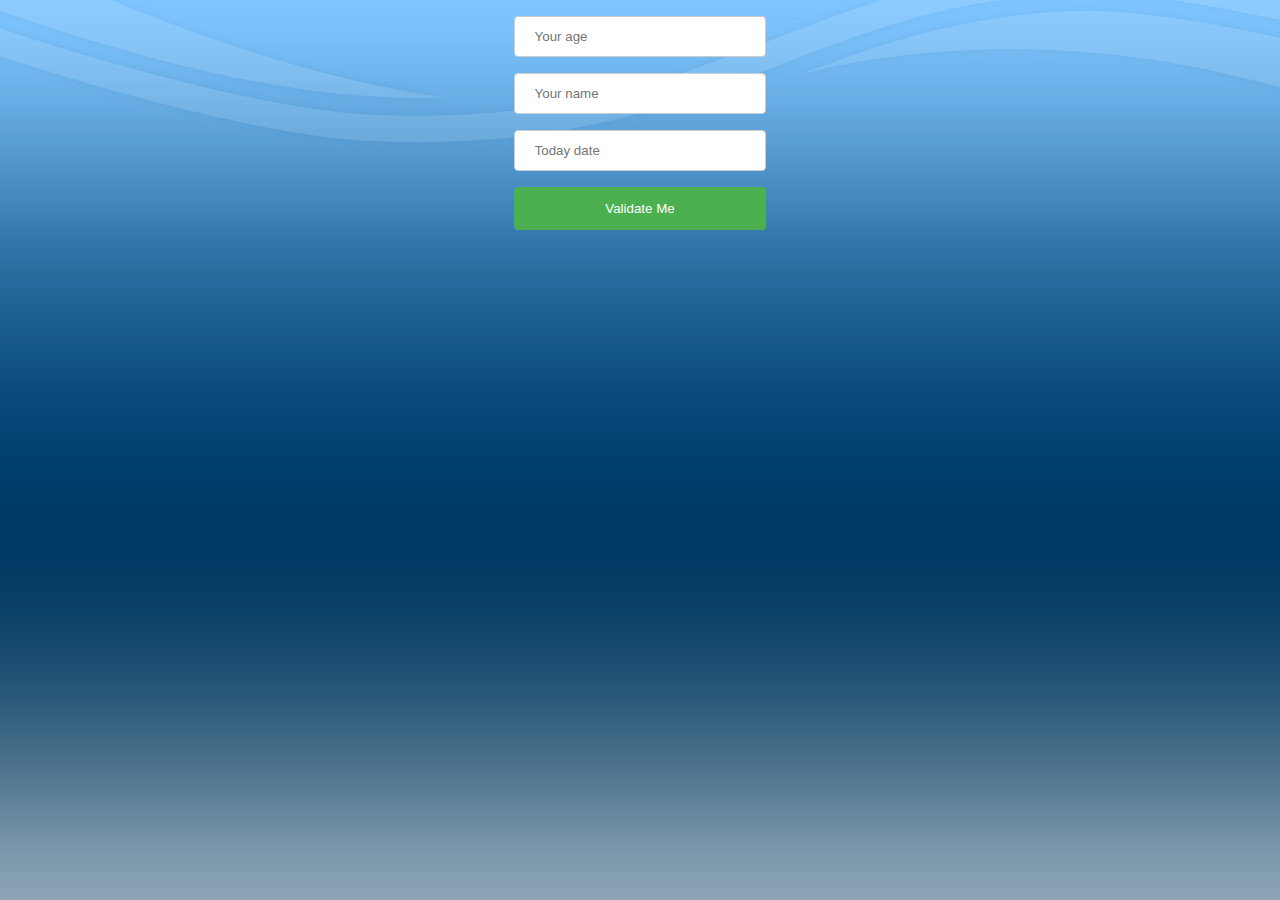
<file: Task#1/index.html>
<!DOCTYPE html>
<html lang="en">
<head>
    <meta charset="UTF-8">
    <title>Title</title>
    <link rel="stylesheet" href="style.css">
</head>
<body>

<script type="text/javascript" src="script.js"></script>

</body>
</html>
</file>
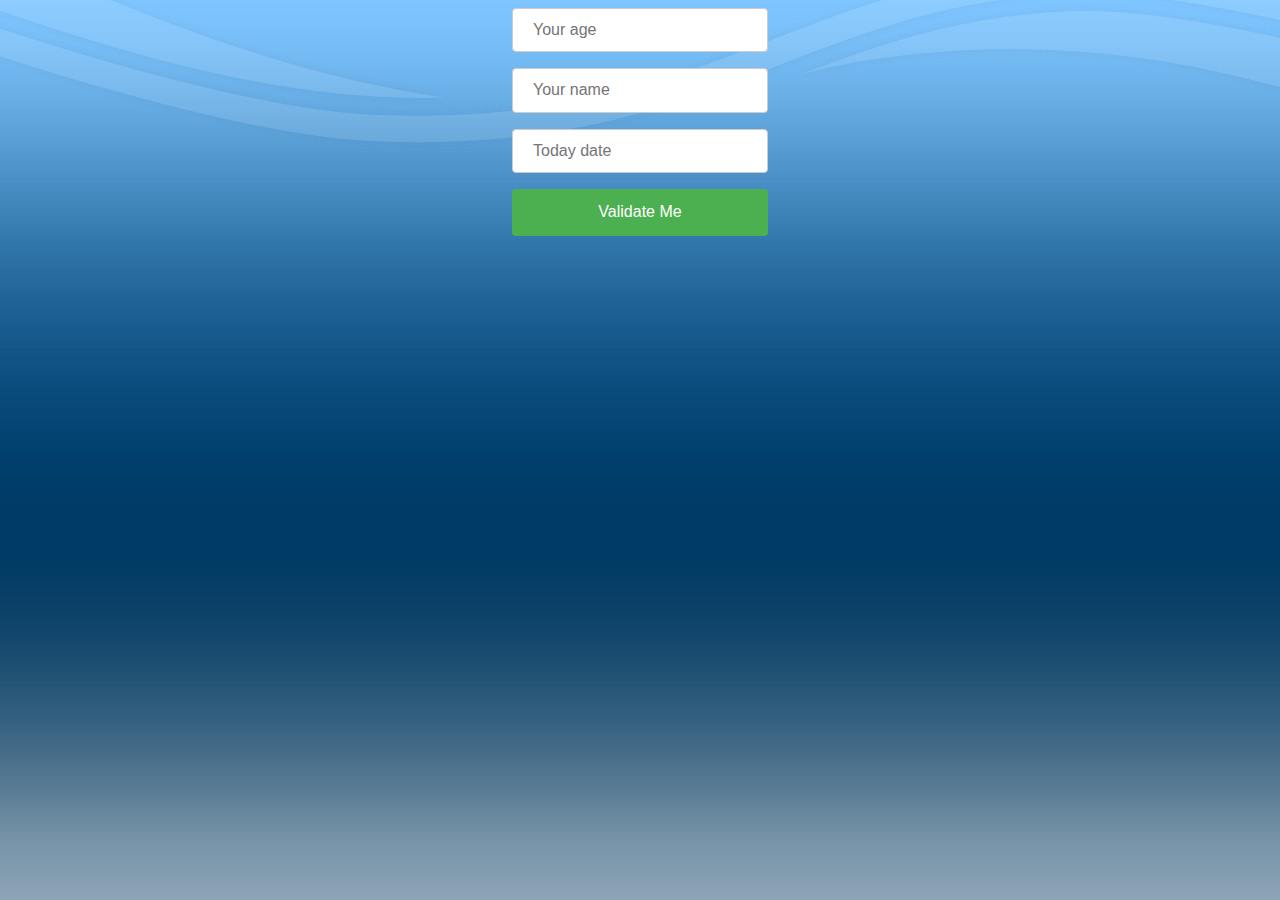
<file: Task1/index.html>
<!DOCTYPE html>
<html lang="en">
<head>
    <meta charset="UTF-8">
    <title>Task1_DOM_BOM_HW</title>
    <link rel="stylesheet" href="styles/style.css">
    <link rel="stylesheet" href="styles/normalize.css">
</head>
<body>

<script src="script.js"></script>
</body>
</html>
</file>
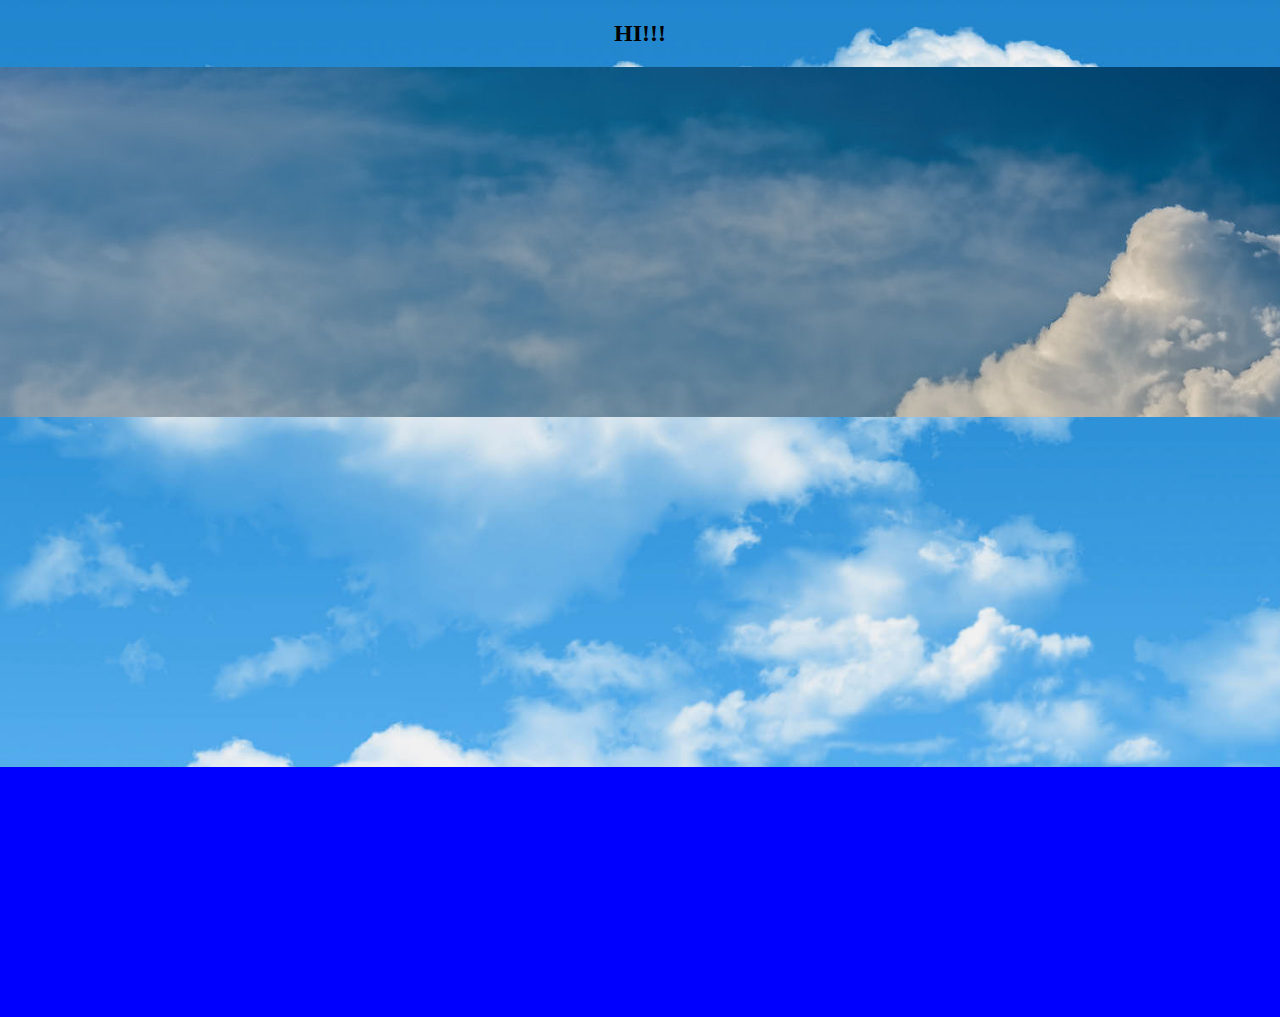
<file: Task2/index.html>
<!DOCTYPE html>
<html lang="en">
<head>
    <meta charset="UTF-8">
    <title>Parallax</title>
    <link rel="stylesheet" href="styles/style.css">
    <link rel="stylesheet" href="styles/normalize.css">
</head>
<body>
<h2>HI!!!</h2>

<div id="parallax">
    <h1>parallax</h1>
</div>

<div id="content1"></div>
<div id="content2"></div>

<script src="https://cdnjs.cloudflare.com/ajax/libs/jquery/3.2.1/jquery.js" ></script>
<script src="script.js"></script>

</body>
</html>
</file>
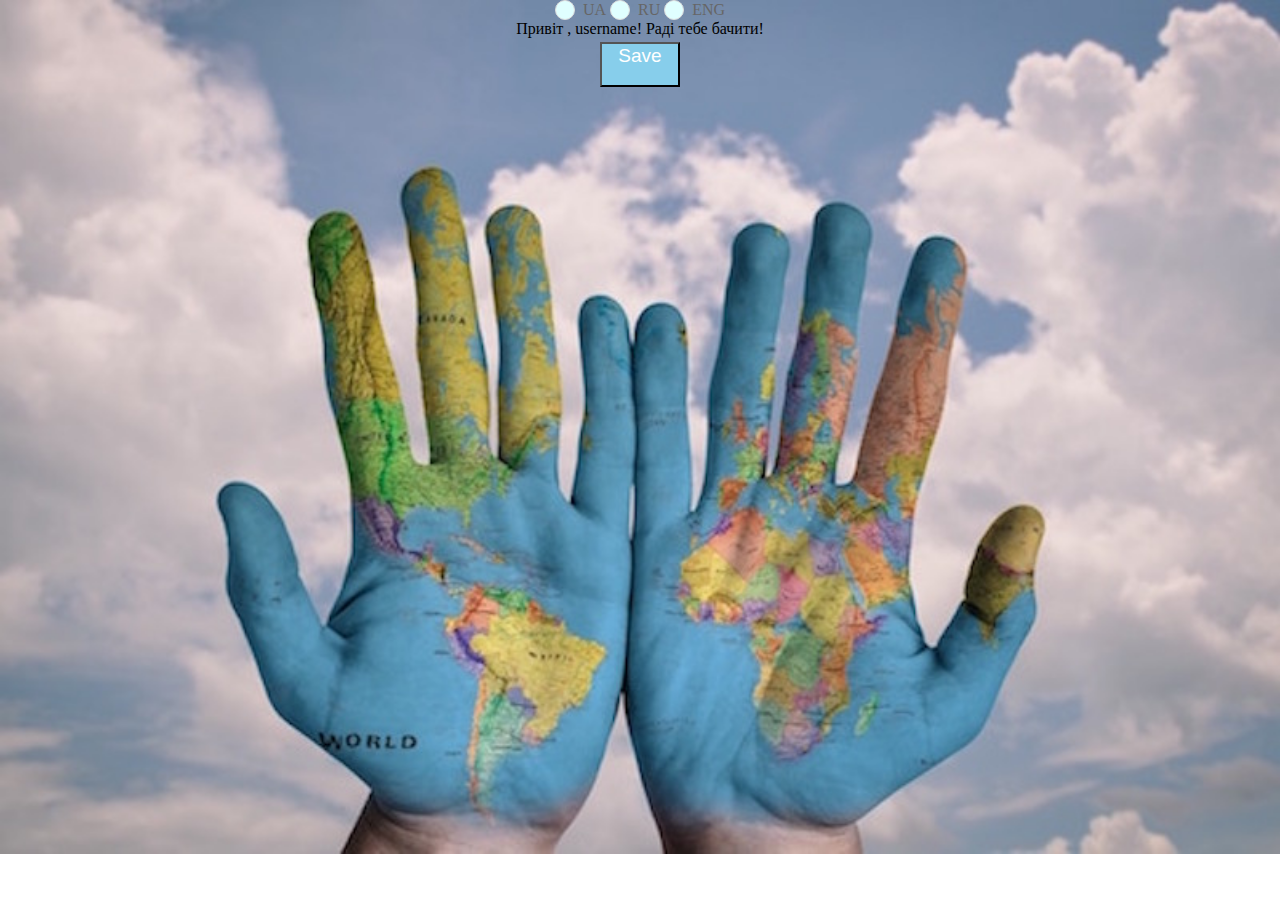
<file: Task4/index.html>
<!DOCTYPE html>
<html lang="en" xmlns="http://www.w3.org/1999/html">
<head>
    <meta charset="utf-8">
    <title>Task4_localization</title>
    <link rel="stylesheet" href="styles/style.css">
    <link rel="stylesheet" href="styles/normalize.css">
</head>
<body onload="execute()" >

<div id="languages">
    <input id ='ua' type="radio" name="lang" data-language="ua">
    <label for="ua">UA</label>

        <input id="ru" type="radio" name="lang" data-language="ru">
    <label for="ru">RU</label>

    <input id="eng" type="radio" name="lang" data-language="eng">
    <label for="eng">ENG</label>
</div>

<div id="welcome-message">
    <span class="lang lang-ua">Привіт</span>
    <span class="lang lang-ru">Привет</span>
    <span class="lang lang-eng">Hello</span> , username!

    <span class="lang lang-ua">Раді тебе бачити!</span>
    <span class="lang lang-ru">Рады тебя видеть!</span>
    <span class="lang lang-eng">Glad to see you!</span>
</div>
<button class="button button_shadow" id="save">Save</button>
<script src ="script1.js"></script>
</body>
</html>
</file>
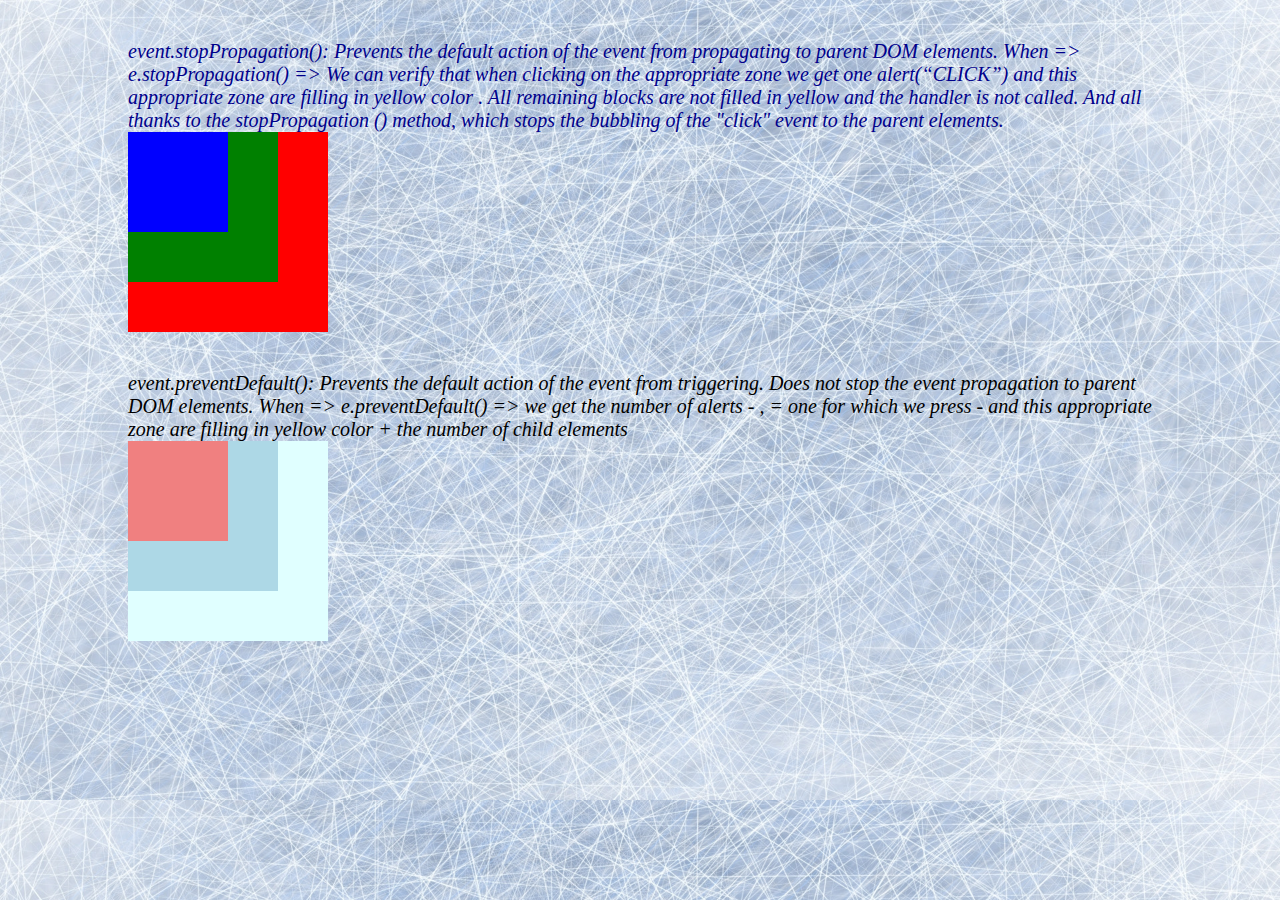
<file: Task5/index.html>
<!DOCTYPE html>
<html lang="en">
<head>
    <meta charset="UTF-8">
    <title>Task#5_Dom_BOM</title>
    <link rel="stylesheet" href="styles/style.css">
    <link rel="stylesheet" href="styles/normalize.css">
</head>
<div class="container1">
    <div> event.stopPropagation(): Prevents the default action of the event from propagating to parent DOM elements.
        When  => e.stopPropagation() => We can verify that when clicking on the appropriate zone  we get one
        alert(“CLICK”) and this appropriate zone are filling in yellow color . All remaining
        blocks are not filled in yellow  and the handler is not called. And all thanks to the
        stopPropagation () method, which stops the bubbling of the "click" event to the parent elements.
    </div>
    <div id="box1" class="box">
        <div id="box2" class="box">
            <div id="box3" class="box">
            </div>
        </div>
    </div>
</div>
<div class="container2">
    <div>event.preventDefault(): Prevents the default action of the event from triggering.
        Does not stop the event propagation to parent DOM elements.
        When => e.preventDefault() => we get the number of alerts - , = one for which we
        press - and this appropriate zone are filling in yellow color  + the number of child elements
    </div>
    <div id="box11" class="box">
        <div id="box22" class="box">
            <div id="box33" class="box">
            </div>
        </div>
    </div>
</div>
<script src="script.js"></script>
</body>
</html>
</file>
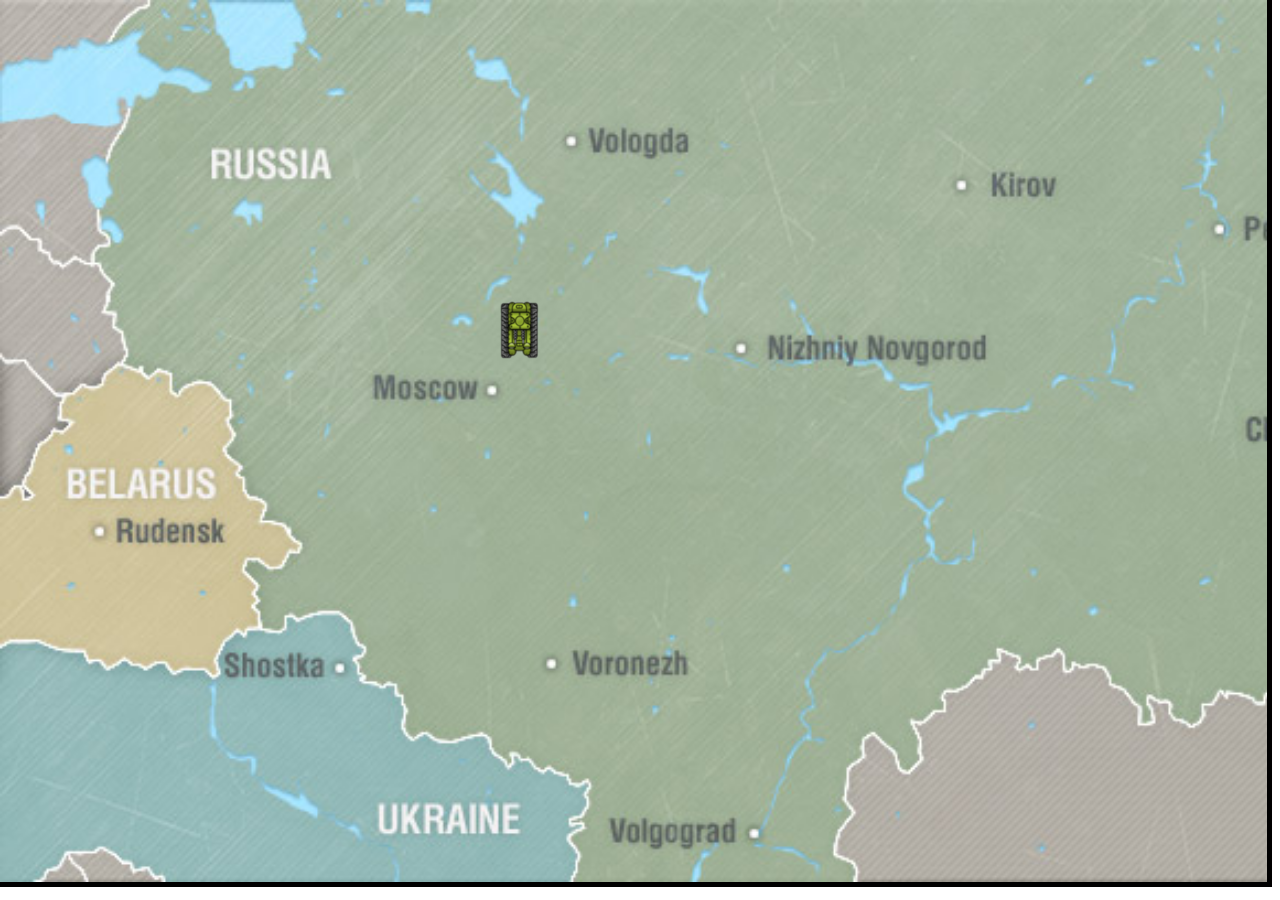
<file: Task6/index.html>
<!DOCTYPE html>
<html lang="en">
<head>
    <meta charset="UTF-8">
    <title>DOM-BOM-HW-6</title>
    <link rel="stylesheet" href="css/styles.css">
    <link rel="stylesheet" href="css/normalize.css">
</head>
<body>
<div class="area">
    <audio id="bum">
        <source src="audio/block.wav" type="audio/wav">
    </audio>

    <audio id="zoom">
        <source src="audio/zoom.wav" type="audio/wav">
    </audio>

    <audio id="shoot">
        <source src="audio/shot.wav" type="audio/wav">
    </audio>

    <div id="player"></div>

</div>

<script src="js/app.js"></script>
</body>
</html>
</file>
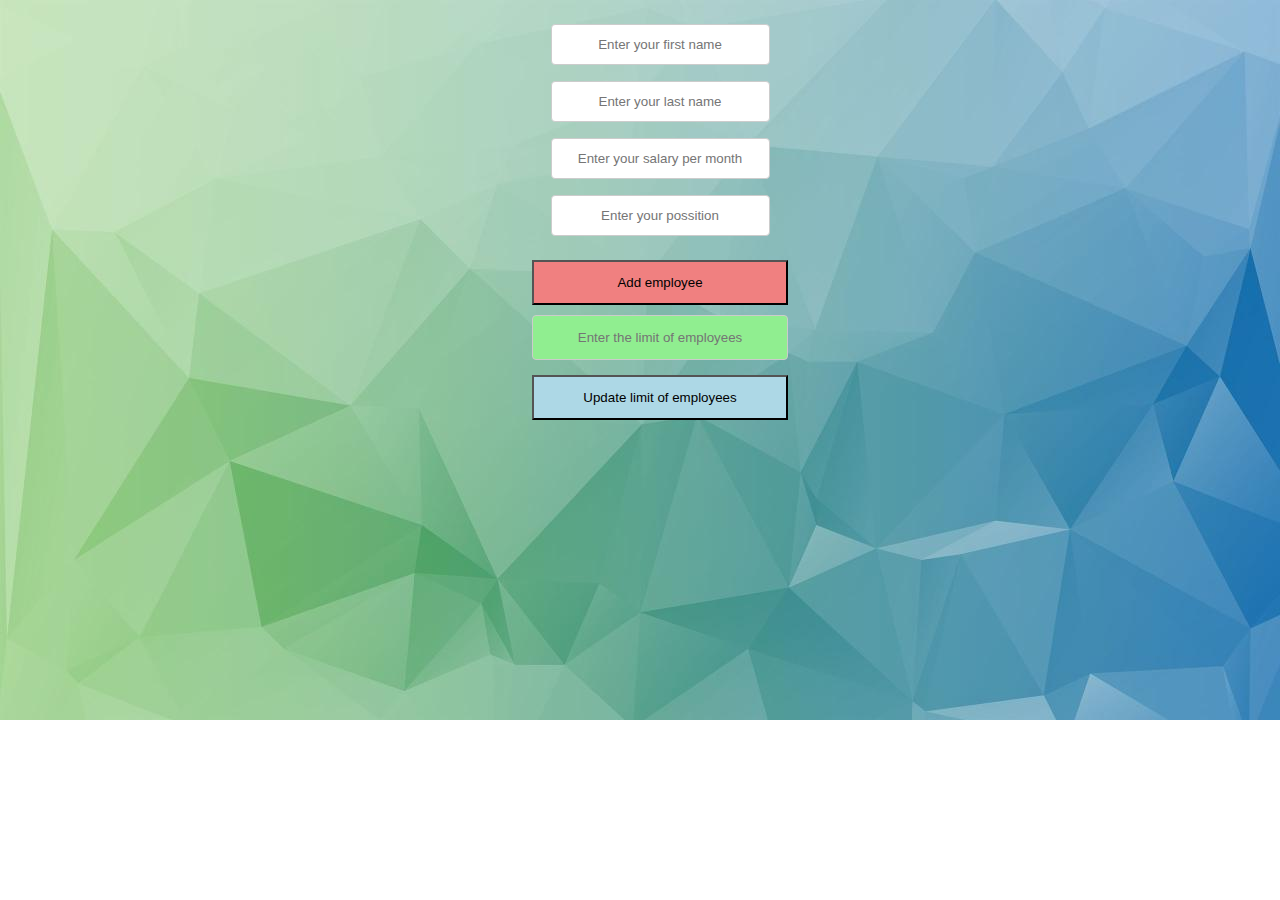
<file: Task7/index.html>
<!DOCTYPE html>
<html lang="en">
<head>
    <meta charset="UTF-8">
    <title>DOM_BOM_7</title>
    <link rel="stylesheet" href="css/styles.css">
    <link rel="stylesheet" href="css/styles.css">
</head>
<body>
  <script type="text/javascript" src="js/app.js"></script>
  <script src="https://cdnjs.cloudflare.com/ajax/libs/jquery/3.2.1/jquery.js"></script>
</body>
</html>
</file>
<file: Task#1/style.css>
body{
        background: url("backg.jpeg");

    }

form{
    display: flex;
    flex-direction:column;
    align-items: center;
}

input[type=text]{
    width: 20%;
    padding: 12px 20px;
    margin: 8px 0;
    display: inline-block;
    border: 1px solid #ccc;
    border-radius: 4px;
    box-sizing: border-box;
}

input[type=submit] {
    width: 20%;
    background-color: #4CAF50;
    color: white;
    padding: 14px 20px;
    margin: 8px 0;
    border: none;
    border-radius: 4px;
    cursor: pointer;
}


input[type=submit]:hover {
    background-color: #45a049;
}
</file>
<file: Task1/styles/style.css>
body {
        background: url("../images/backg.jpeg");
    }

form{
    display: flex;
    flex-direction:column;
    align-items: center;
}

input[type=text]
{
    width: 20%;
    padding: 12px 20px;
    margin: 8px 0;
    display: inline-block;
    border: 1px solid #ccc;
    border-radius: 4px;
    box-sizing: border-box;
}

input[type=submit]
{
    width: 20%;
    background-color: #4CAF50;
    color: white;
    padding: 14px 20px;
    margin: 8px 0;
    border: none;
    border-radius: 4px;
    cursor: pointer;
}

input[type=submit]:hover
{
    background-color: #45a049;
}
</file>
<file: Task2/styles/style.css>
body {
    margin: 0;
    background-image: url("../images/cloud.jpeg");
    background-repeat: no-repeat;
    background-size: cover;
    text-align: center;

}

#content1 {
    background-image: url("../images/cloud_up.jpeg");
    margin: 0;
    height: 350px;
    position: relative;
}

#content2 {
    margin: 350px 0 0 0;
    height: 250px;
    background: blue;
    position: relative;
    color: yellow;
}

#parallax {
    background: url('http://www.verticalworld.net/school/programs/uploads/pics/program_108_1.jpg');
    background-repeat: no-repeat;
    position: fixed;
    left: 25%;
    height: 300%;
    width:100%;

}



















/*h1 {*/
    /*margin: 0;*/
/*}*/
/*body {*/
    /*margin: 0;*/
/*}*/

/*#parallax {*/
    /*background: red;*/

    /*background: url(http://www.verticalworld.net/school/programs/uploads/pics/program_108_1.jpg);*/
    /*height: 350px;*/
    /*position: fixed;*/
    /*background-position: center;*/
    /*background-repeat: no-repeat;*/
    /*left: 0;*/
    /*right: 0;*/
    /*top: 0;*/
/*}*/




/*.ctn1 {*/
    /*margin: 0;*/
    /*height: 250px;*/
    /*background: lightblue;*/
    /*position: relative;*/
/*}*/

/*.ctn2 {*/
    /*margin: 300px 0 0 0;*/
    /*height: 600px;*/
    /*background: lightgreen;*/
    /*position: relative;*/
/*}*/



/*.content {*/
    /*background: blue;*/
    /*height: 100%;*/
    /*!* Create the parallax scrolling effect *!*/
    /*background-attachment: fixed;*/
    /*background-position: center;*/
    /*background-repeat: no-repeat;*/
    /*background-size: cover;*/
/*}*/

/*.ctn1{*/
    /*background: lightblue;*/
/*}*/

/*#parallax {*/
    /*background: red;*/

    /*background: url(http://www.verticalworld.net/school/programs/uploads/pics/program_108_1.jpg);*/
    /*height:100%;*/
    /*background-repeat: no-repeat;*/
/*}*/
</file>
<file: Task4/styles/style.css>
.lang {
    display: none;
}

.lang.visible {
    display: inline;
}

body {
    background-image: url("../images/international.jpeg");
    background-size: cover;
    background-repeat: no-repeat;
    text-align: center;
}

.button {
    width: 80px;
    height: 45px;
    background-color: skyblue;
    color: white;
    padding: auto;
    text-decoration: none;
    display:inline-flex;
    justify-content:center;
    font-size: 19px;
    margin: 4px 2px;
    cursor: pointer;
    -webkit-transition-duration: 0.4s; /* Safari */
    transition-duration: 0.4s;
}

.button_shadow:hover {
    box-shadow: 0 12px 16px 0 rgba(0,0,0,0.24),0 17px 50px 0 rgba(0,0,0,0.19);
}

[type="radio"]:checked,
[type="radio"]:not(:checked) {
    position: absolute;
    left: -9999px;
}
[type="radio"]:checked + label,
[type="radio"]:not(:checked) + label
{
    position: relative;
    padding-left: 28px;
    cursor: pointer;
    line-height: 20px;
    display: inline-block;
    color: #666;
}
[type="radio"]:checked + label:before,
[type="radio"]:not(:checked) + label:before {
    content: '';
    position: absolute;
    left: 0;
    top: 0;
    width: 18px;
    height: 18px;
    border: 1px solid #ddd;
    border-radius: 100%;
    background: lightcyan;
}
[type="radio"]:checked + label:after,
[type="radio"]:not(:checked) + label:after {
    content: '';
    width: 12px;
    height: 12px;
    background: #F87DA9;
    position: absolute;
    top: 4px;
    left: 4px;
    border-radius: 100%;
    -webkit-transition: all 0.2s ease;
    transition: all 0.2s ease;
}
[type="radio"]:not(:checked) + label:after {
    opacity: 0;
    -webkit-transform: scale(0);
    transform: scale(0);
}
[type="radio"]:checked + label:after {
    opacity: 1;
    -webkit-transform: scale(1);
    transform: scale(1);
}
</file>
<file: Task5/styles/style.css>
*{
    margin:0;
    padding:0;
}

body{
    background-image: url("../images/surface.jpeg");
    background-size: cover;

}

#box1 {
    background: red;
    width: 200px; height: 200px;
}

#box2 {
    background: green;
    width: 150px; height: 150px;
    }

#box3 {
    background: blue;
    width: 100px; height: 100px;
}

#box11 {
    background: lightcyan;
    width: 200px; height: 200px;
}

#box22 {
    background: lightblue;
    width: 150px; height: 150px;
}

#box33 {
    background: lightcoral;
    width: 100px; height: 100px;
}
.container1, .container2{
    width:80%;
    margin:40px auto;
    font-style: italic;
}
.container1{
    color: darkblue;
    font-size: 20px;
}
.container2{
    color: black;
    font-size: 20px;
}
</file>
<file: Task6/css/styles.css>
.area{
    background-image: url("../images/map.jpeg");
    background-size: cover;
    min-height:98vh;
    min-width:99%;
    outline: 5px solid black;
    position: fixed;

}

div#player {
    background-image: url("../images/tank.png");
    background-repeat: no-repeat;
    width:40px;
    height:60px;
    position: absolute;
}

.bullet1 {
    width: 8px;
    height: 18px;
    background: red;
    -moz-border-radius: 8px / 18px;
    -webkit-border-radius: 8px / 18px;
    border-radius: 8px / 18px;
    position: absolute;
    top: 25px;
    left: 10px;
    transition: all .4s linear;
}

.bullet2 {
    width: 8px;
    height: 18px;
    background: red;
    -moz-border-radius: 8px / 18px;
    -webkit-border-radius: 8px / 18px;
    border-radius: 8px / 18px;
    position: absolute;
    top: 25px;
    left: 20px;
    transition: all .4s linear;
}

.bulletOut1 , .bulletOut2 {
    background-image: url("../images/ef.png");
    top: 7000px;
    width: 100px;
    height: 25px;

}
</file>
<file: Task7/css/styles.css>
body{

    margin:0;
    display: flex;
    flex-direction:column;
    background-image: url("../images/empl.jpeg");
    background-repeat: no-repeat;
    background-size: cover;
}
ul[class='employeeList']{
    display: inline-flex;
    flex-direction:column;
    align-self: center;
}

span{
margin:3px;

}
input[type=text]{
    width: 100%;
    padding: 12px 20px;
    margin: 5px 0;
    display: inline-block;
    border: 1px solid #ccc;
    border-radius: 4px;
    box-sizing: border-box;
    text-align: center;
}

#empCount{
    width:20%;
    display: flex;
    height: 45px;
    background: lightgreen;
    align-self: center;
    margin-left:40px;
    margin-top:10px;

}

#update{
    width:20%;
    display: inline-block;
    height: 45px;
    background: lightblue;
    align-self: center;
    margin-left:40px;
    margin-top:10px;
}


li{
display: flex;
flex-direction:column;
align-items: center;
}

.addEmployee{
    margin-left:40px;
display: inline-block;
width: 20%;
height: 45px;
align-self: center;
    background: lightcoral;
}

ul[class ='Added users']{
    display: inline-block;
    color: lightgreen;
    font-size: 30px;
    padding: 0;

}

li[class='unitLi']{
    display:inline-flex;
    color: gold;
    font-size: 30px;
    padding: 0;
    margin-top:10px;
    align-items: center;
}
</file>
